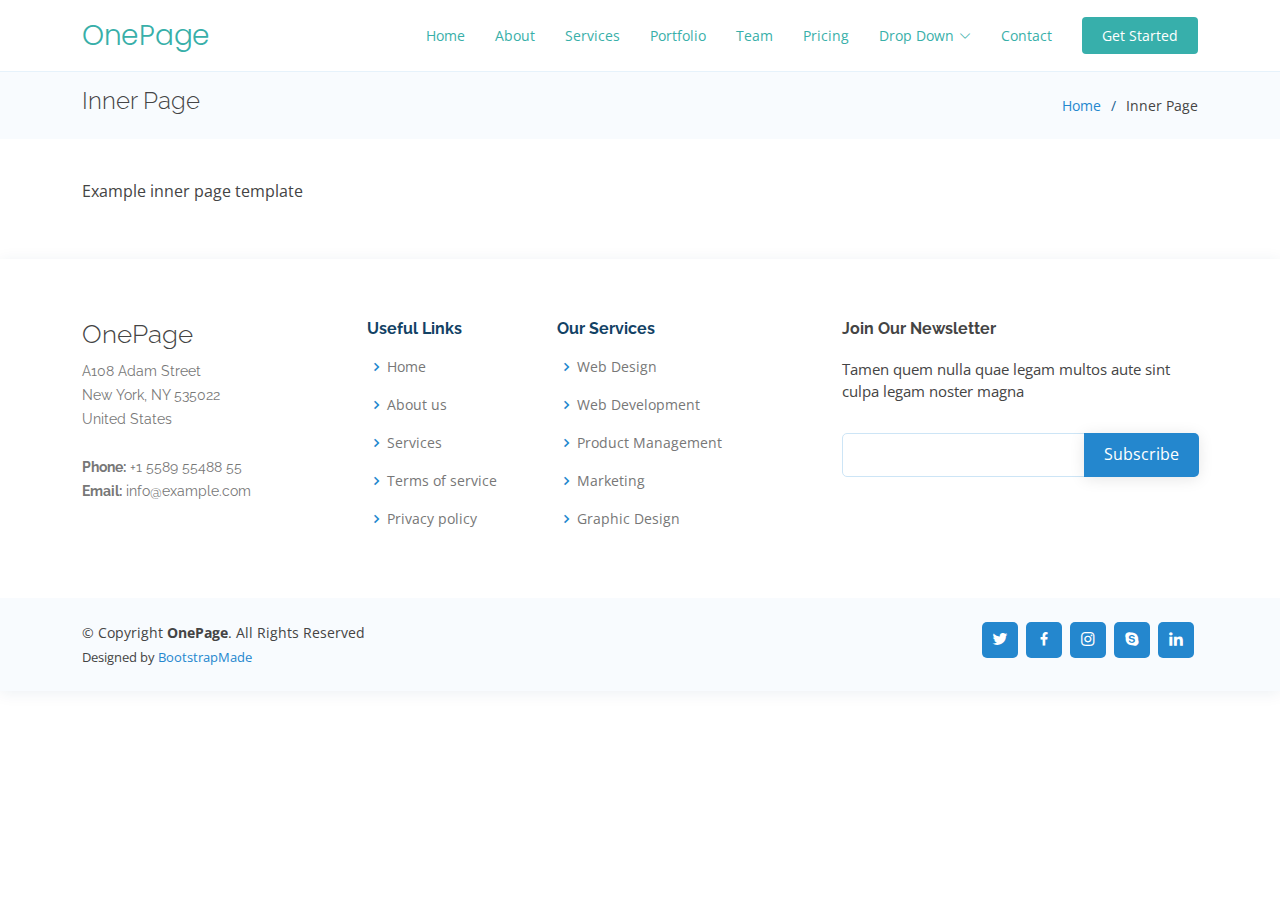
<file: inner-page.html>
<!DOCTYPE html>
<html lang="en">

<head>
  <meta charset="utf-8">
  <meta content="width=device-width, initial-scale=1.0" name="viewport">

  <title>Inner Page - OnePage Bootstrap Template</title>
  <meta content="" name="description">
  <meta content="" name="keywords">

  <!-- Favicons -->
  <link href="assets/img/favicon.png" rel="icon">
  <link href="assets/img/apple-touch-icon.png" rel="apple-touch-icon">

  <!-- Google Fonts -->
  <link href="https://fonts.googleapis.com/css?family=Open+Sans:300,300i,400,400i,600,600i,700,700i|Raleway:300,300i,400,400i,500,500i,600,600i,700,700i|Poppins:300,300i,400,400i,500,500i,600,600i,700,700i" rel="stylesheet">

  <!-- Vendor CSS Files -->
  <link href="assets/vendor/aos/aos.css" rel="stylesheet">
  <link href="assets/vendor/bootstrap/css/bootstrap.min.css" rel="stylesheet">
  <link href="assets/vendor/bootstrap-icons/bootstrap-icons.css" rel="stylesheet">
  <link href="assets/vendor/boxicons/css/boxicons.min.css" rel="stylesheet">
  <link href="assets/vendor/glightbox/css/glightbox.min.css" rel="stylesheet">
  <link href="assets/vendor/remixicon/remixicon.css" rel="stylesheet">
  <link href="assets/vendor/swiper/swiper-bundle.min.css" rel="stylesheet">

  <!-- Template Main CSS File -->
  <link href="assets/css/style.css" rel="stylesheet">

  <!-- =======================================================
  * Template Name: OnePage - v4.9.0
  * Template URL: https://bootstrapmade.com/onepage-multipurpose-bootstrap-template/
  * Author: BootstrapMade.com
  * License: https://bootstrapmade.com/license/
  ======================================================== -->
</head>

<body>

  <!-- ======= Header ======= -->
  <header id="header" class="fixed-top">
    <div class="container d-flex align-items-center justify-content-between">

      <h1 class="logo"><a href="index.html">OnePage</a></h1>
      <!-- Uncomment below if you prefer to use an image logo -->
      <!-- <a href="index.html" class="logo"><img src="assets/img/logo.png" alt="" class="img-fluid"></a>-->

      <nav id="navbar" class="navbar">
        <ul>
          <li><a class="nav-link scrollto " href="#hero">Home</a></li>
          <li><a class="nav-link scrollto" href="#about">About</a></li>
          <li><a class="nav-link scrollto" href="#services">Services</a></li>
          <li><a class="nav-link scrollto o" href="#portfolio">Portfolio</a></li>
          <li><a class="nav-link scrollto" href="#team">Team</a></li>
          <li><a class="nav-link scrollto" href="#pricing">Pricing</a></li>
          <li class="dropdown"><a href="#"><span>Drop Down</span> <i class="bi bi-chevron-down"></i></a>
            <ul>
              <li><a href="#">Drop Down 1</a></li>
              <li class="dropdown"><a href="#"><span>Deep Drop Down</span> <i class="bi bi-chevron-right"></i></a>
                <ul>
                  <li><a href="#">Deep Drop Down 1</a></li>
                  <li><a href="#">Deep Drop Down 2</a></li>
                  <li><a href="#">Deep Drop Down 3</a></li>
                  <li><a href="#">Deep Drop Down 4</a></li>
                  <li><a href="#">Deep Drop Down 5</a></li>
                </ul>
              </li>
              <li><a href="#">Drop Down 2</a></li>
              <li><a href="#">Drop Down 3</a></li>
              <li><a href="#">Drop Down 4</a></li>
            </ul>
          </li>
          <li><a class="nav-link scrollto" href="#contact">Contact</a></li>
          <li><a class="getstarted scrollto" href="#about">Get Started</a></li>
        </ul>
        <i class="bi bi-list mobile-nav-toggle"></i>
      </nav><!-- .navbar -->

    </div>
  </header><!-- End Header -->

  <main id="main">

    <!-- ======= Breadcrumbs ======= -->
    <section class="breadcrumbs">
      <div class="container">

        <div class="d-flex justify-content-between align-items-center">
          <h2>Inner Page</h2>
          <ol>
            <li><a href="index.html">Home</a></li>
            <li>Inner Page</li>
          </ol>
        </div>

      </div>
    </section><!-- End Breadcrumbs -->

    <section class="inner-page">
      <div class="container">
        <p>
          Example inner page template
        </p>
      </div>
    </section>

  </main><!-- End #main -->

  <!-- ======= Footer ======= -->
  <footer id="footer">

    <div class="footer-top">
      <div class="container">
        <div class="row">

          <div class="col-lg-3 col-md-6 footer-contact">
            <h3>OnePage</h3>
            <p>
              A108 Adam Street <br>
              New York, NY 535022<br>
              United States <br><br>
              <strong>Phone:</strong> +1 5589 55488 55<br>
              <strong>Email:</strong> info@example.com<br>
            </p>
          </div>

          <div class="col-lg-2 col-md-6 footer-links">
            <h4>Useful Links</h4>
            <ul>
              <li><i class="bx bx-chevron-right"></i> <a href="#">Home</a></li>
              <li><i class="bx bx-chevron-right"></i> <a href="#">About us</a></li>
              <li><i class="bx bx-chevron-right"></i> <a href="#">Services</a></li>
              <li><i class="bx bx-chevron-right"></i> <a href="#">Terms of service</a></li>
              <li><i class="bx bx-chevron-right"></i> <a href="#">Privacy policy</a></li>
            </ul>
          </div>

          <div class="col-lg-3 col-md-6 footer-links">
            <h4>Our Services</h4>
            <ul>
              <li><i class="bx bx-chevron-right"></i> <a href="#">Web Design</a></li>
              <li><i class="bx bx-chevron-right"></i> <a href="#">Web Development</a></li>
              <li><i class="bx bx-chevron-right"></i> <a href="#">Product Management</a></li>
              <li><i class="bx bx-chevron-right"></i> <a href="#">Marketing</a></li>
              <li><i class="bx bx-chevron-right"></i> <a href="#">Graphic Design</a></li>
            </ul>
          </div>

          <div class="col-lg-4 col-md-6 footer-newsletter">
            <h4>Join Our Newsletter</h4>
            <p>Tamen quem nulla quae legam multos aute sint culpa legam noster magna</p>
            <form action="" method="post">
              <input type="email" name="email"><input type="submit" value="Subscribe">
            </form>
          </div>

        </div>
      </div>
    </div>

    <div class="container d-md-flex py-4">

      <div class="me-md-auto text-center text-md-start">
        <div class="copyright">
          &copy; Copyright <strong><span>OnePage</span></strong>. All Rights Reserved
        </div>
        <div class="credits">
          <!-- All the links in the footer should remain intact. -->
          <!-- You can delete the links only if you purchased the pro version. -->
          <!-- Licensing information: https://bootstrapmade.com/license/ -->
          <!-- Purchase the pro version with working PHP/AJAX contact form: https://bootstrapmade.com/onepage-multipurpose-bootstrap-template/ -->
          Designed by <a href="https://bootstrapmade.com/">BootstrapMade</a>
        </div>
      </div>
      <div class="social-links text-center text-md-right pt-3 pt-md-0">
        <a href="#" class="twitter"><i class="bx bxl-twitter"></i></a>
        <a href="#" class="facebook"><i class="bx bxl-facebook"></i></a>
        <a href="#" class="instagram"><i class="bx bxl-instagram"></i></a>
        <a href="#" class="google-plus"><i class="bx bxl-skype"></i></a>
        <a href="#" class="linkedin"><i class="bx bxl-linkedin"></i></a>
      </div>
    </div>
  </footer><!-- End Footer -->

  <div id="preloader"></div>
  <a href="#" class="back-to-top d-flex align-items-center justify-content-center"><i class="bi bi-arrow-up-short"></i></a>

  <!-- Vendor JS Files -->
  <script src="assets/vendor/purecounter/purecounter_vanilla.js"></script>
  <script src="assets/vendor/aos/aos.js"></script>
  <script src="assets/vendor/bootstrap/js/bootstrap.bundle.min.js"></script>
  <script src="assets/vendor/glightbox/js/glightbox.min.js"></script>
  <script src="assets/vendor/isotope-layout/isotope.pkgd.min.js"></script>
  <script src="assets/vendor/swiper/swiper-bundle.min.js"></script>
  <script src="assets/vendor/php-email-form/validate.js"></script>

  <!-- Template Main JS File -->
  <script src="assets/js/main.js"></script>

</body>

</html>
</file>
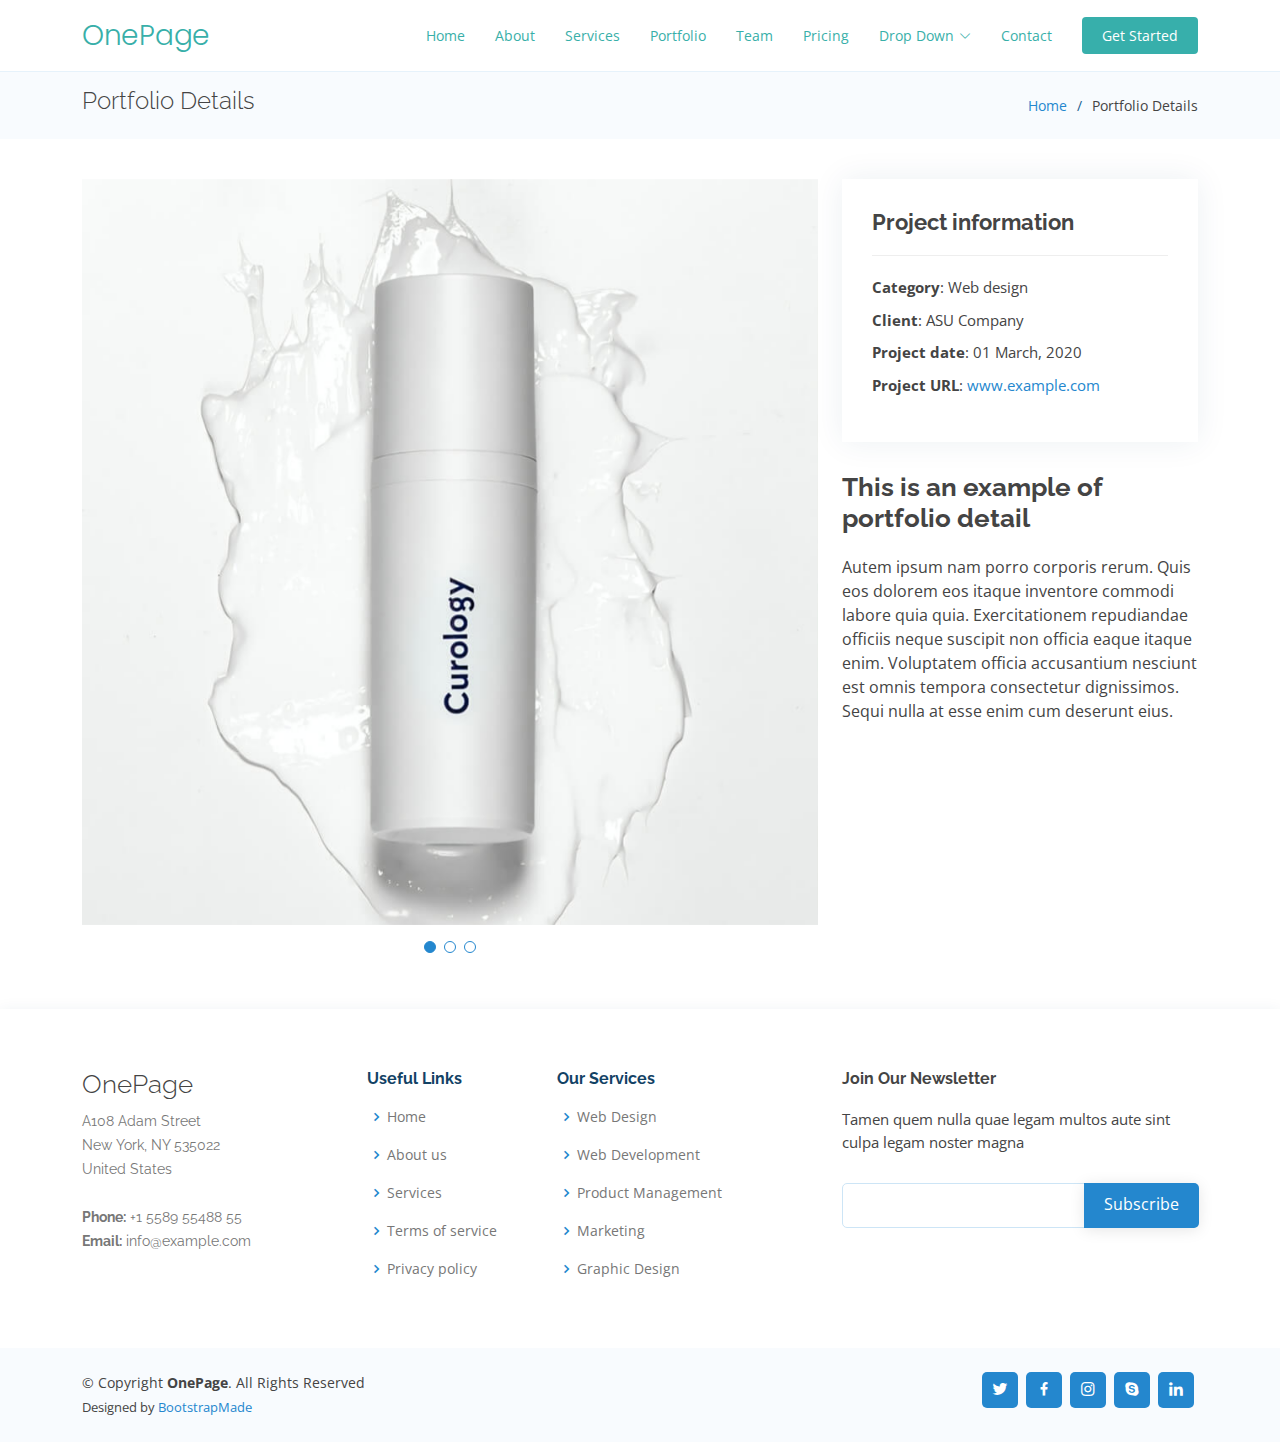
<file: portfolio-details.html>
<!DOCTYPE html>
<html lang="en">

<head>
  <meta charset="utf-8">
  <meta content="width=device-width, initial-scale=1.0" name="viewport">

  <title>Portfolio Details - OnePage Bootstrap Template</title>
  <meta content="" name="description">
  <meta content="" name="keywords">

  <!-- Favicons -->
  <link href="assets/img/favicon.png" rel="icon">
  <link href="assets/img/apple-touch-icon.png" rel="apple-touch-icon">

  <!-- Google Fonts -->
  <link href="https://fonts.googleapis.com/css?family=Open+Sans:300,300i,400,400i,600,600i,700,700i|Raleway:300,300i,400,400i,500,500i,600,600i,700,700i|Poppins:300,300i,400,400i,500,500i,600,600i,700,700i" rel="stylesheet">

  <!-- Vendor CSS Files -->
  <link href="assets/vendor/aos/aos.css" rel="stylesheet">
  <link href="assets/vendor/bootstrap/css/bootstrap.min.css" rel="stylesheet">
  <link href="assets/vendor/bootstrap-icons/bootstrap-icons.css" rel="stylesheet">
  <link href="assets/vendor/boxicons/css/boxicons.min.css" rel="stylesheet">
  <link href="assets/vendor/glightbox/css/glightbox.min.css" rel="stylesheet">
  <link href="assets/vendor/remixicon/remixicon.css" rel="stylesheet">
  <link href="assets/vendor/swiper/swiper-bundle.min.css" rel="stylesheet">

  <!-- Template Main CSS File -->
  <link href="assets/css/style.css" rel="stylesheet">

  <!-- =======================================================
  * Template Name: OnePage - v4.9.0
  * Template URL: https://bootstrapmade.com/onepage-multipurpose-bootstrap-template/
  * Author: BootstrapMade.com
  * License: https://bootstrapmade.com/license/
  ======================================================== -->
</head>

<body>

  <!-- ======= Header ======= -->
  <header id="header" class="fixed-top">
    <div class="container d-flex align-items-center justify-content-between">

      <h1 class="logo"><a href="index.html">OnePage</a></h1>
      <!-- Uncomment below if you prefer to use an image logo -->
      <!-- <a href="index.html" class="logo"><img src="assets/img/logo.png" alt="" class="img-fluid"></a>-->

      <nav id="navbar" class="navbar">
        <ul>
          <li><a class="nav-link scrollto " href="#hero">Home</a></li>
          <li><a class="nav-link scrollto" href="#about">About</a></li>
          <li><a class="nav-link scrollto" href="#services">Services</a></li>
          <li><a class="nav-link scrollto activeo" href="#portfolio">Portfolio</a></li>
          <li><a class="nav-link scrollto" href="#team">Team</a></li>
          <li><a class="nav-link scrollto" href="#pricing">Pricing</a></li>
          <li class="dropdown"><a href="#"><span>Drop Down</span> <i class="bi bi-chevron-down"></i></a>
            <ul>
              <li><a href="#">Drop Down 1</a></li>
              <li class="dropdown"><a href="#"><span>Deep Drop Down</span> <i class="bi bi-chevron-right"></i></a>
                <ul>
                  <li><a href="#">Deep Drop Down 1</a></li>
                  <li><a href="#">Deep Drop Down 2</a></li>
                  <li><a href="#">Deep Drop Down 3</a></li>
                  <li><a href="#">Deep Drop Down 4</a></li>
                  <li><a href="#">Deep Drop Down 5</a></li>
                </ul>
              </li>
              <li><a href="#">Drop Down 2</a></li>
              <li><a href="#">Drop Down 3</a></li>
              <li><a href="#">Drop Down 4</a></li>
            </ul>
          </li>
          <li><a class="nav-link scrollto" href="#contact">Contact</a></li>
          <li><a class="getstarted scrollto" href="#about">Get Started</a></li>
        </ul>
        <i class="bi bi-list mobile-nav-toggle"></i>
      </nav><!-- .navbar -->

    </div>
  </header><!-- End Header -->

  <main id="main">

    <!-- ======= Breadcrumbs ======= -->
    <section id="breadcrumbs" class="breadcrumbs">
      <div class="container">

        <div class="d-flex justify-content-between align-items-center">
          <h2>Portfolio Details</h2>
          <ol>
            <li><a href="index.html">Home</a></li>
            <li>Portfolio Details</li>
          </ol>
        </div>

      </div>
    </section><!-- End Breadcrumbs -->

    <!-- ======= Portfolio Details Section ======= -->
    <section id="portfolio-details" class="portfolio-details">
      <div class="container">

        <div class="row gy-4">

          <div class="col-lg-8">
            <div class="portfolio-details-slider swiper">
              <div class="swiper-wrapper align-items-center">

                <div class="swiper-slide">
                  <img src="assets/img/portfolio/portfolio-1.jpg" alt="">
                </div>

                <div class="swiper-slide">
                  <img src="assets/img/portfolio/portfolio-2.jpg" alt="">
                </div>

                <div class="swiper-slide">
                  <img src="assets/img/portfolio/portfolio-3.jpg" alt="">
                </div>

              </div>
              <div class="swiper-pagination"></div>
            </div>
          </div>

          <div class="col-lg-4">
            <div class="portfolio-info">
              <h3>Project information</h3>
              <ul>
                <li><strong>Category</strong>: Web design</li>
                <li><strong>Client</strong>: ASU Company</li>
                <li><strong>Project date</strong>: 01 March, 2020</li>
                <li><strong>Project URL</strong>: <a href="#">www.example.com</a></li>
              </ul>
            </div>
            <div class="portfolio-description">
              <h2>This is an example of portfolio detail</h2>
              <p>
                Autem ipsum nam porro corporis rerum. Quis eos dolorem eos itaque inventore commodi labore quia quia. Exercitationem repudiandae officiis neque suscipit non officia eaque itaque enim. Voluptatem officia accusantium nesciunt est omnis tempora consectetur dignissimos. Sequi nulla at esse enim cum deserunt eius.
              </p>
            </div>
          </div>

        </div>

      </div>
    </section><!-- End Portfolio Details Section -->

  </main><!-- End #main -->

  <!-- ======= Footer ======= -->
  <footer id="footer">

    <div class="footer-top">
      <div class="container">
        <div class="row">

          <div class="col-lg-3 col-md-6 footer-contact">
            <h3>OnePage</h3>
            <p>
              A108 Adam Street <br>
              New York, NY 535022<br>
              United States <br><br>
              <strong>Phone:</strong> +1 5589 55488 55<br>
              <strong>Email:</strong> info@example.com<br>
            </p>
          </div>

          <div class="col-lg-2 col-md-6 footer-links">
            <h4>Useful Links</h4>
            <ul>
              <li><i class="bx bx-chevron-right"></i> <a href="#">Home</a></li>
              <li><i class="bx bx-chevron-right"></i> <a href="#">About us</a></li>
              <li><i class="bx bx-chevron-right"></i> <a href="#">Services</a></li>
              <li><i class="bx bx-chevron-right"></i> <a href="#">Terms of service</a></li>
              <li><i class="bx bx-chevron-right"></i> <a href="#">Privacy policy</a></li>
            </ul>
          </div>

          <div class="col-lg-3 col-md-6 footer-links">
            <h4>Our Services</h4>
            <ul>
              <li><i class="bx bx-chevron-right"></i> <a href="#">Web Design</a></li>
              <li><i class="bx bx-chevron-right"></i> <a href="#">Web Development</a></li>
              <li><i class="bx bx-chevron-right"></i> <a href="#">Product Management</a></li>
              <li><i class="bx bx-chevron-right"></i> <a href="#">Marketing</a></li>
              <li><i class="bx bx-chevron-right"></i> <a href="#">Graphic Design</a></li>
            </ul>
          </div>

          <div class="col-lg-4 col-md-6 footer-newsletter">
            <h4>Join Our Newsletter</h4>
            <p>Tamen quem nulla quae legam multos aute sint culpa legam noster magna</p>
            <form action="" method="post">
              <input type="email" name="email"><input type="submit" value="Subscribe">
            </form>
          </div>

        </div>
      </div>
    </div>

    <div class="container d-md-flex py-4">

      <div class="me-md-auto text-center text-md-start">
        <div class="copyright">
          &copy; Copyright <strong><span>OnePage</span></strong>. All Rights Reserved
        </div>
        <div class="credits">
          <!-- All the links in the footer should remain intact. -->
          <!-- You can delete the links only if you purchased the pro version. -->
          <!-- Licensing information: https://bootstrapmade.com/license/ -->
          <!-- Purchase the pro version with working PHP/AJAX contact form: https://bootstrapmade.com/onepage-multipurpose-bootstrap-template/ -->
          Designed by <a href="https://bootstrapmade.com/">BootstrapMade</a>
        </div>
      </div>
      <div class="social-links text-center text-md-right pt-3 pt-md-0">
        <a href="#" class="twitter"><i class="bx bxl-twitter"></i></a>
        <a href="#" class="facebook"><i class="bx bxl-facebook"></i></a>
        <a href="#" class="instagram"><i class="bx bxl-instagram"></i></a>
        <a href="#" class="google-plus"><i class="bx bxl-skype"></i></a>
        <a href="#" class="linkedin"><i class="bx bxl-linkedin"></i></a>
      </div>
    </div>
  </footer><!-- End Footer -->

  <div id="preloader"></div>
  <a href="#" class="back-to-top d-flex align-items-center justify-content-center"><i class="bi bi-arrow-up-short"></i></a>

  <!-- Vendor JS Files -->
  <script src="assets/vendor/purecounter/purecounter_vanilla.js"></script>
  <script src="assets/vendor/aos/aos.js"></script>
  <script src="assets/vendor/bootstrap/js/bootstrap.bundle.min.js"></script>
  <script src="assets/vendor/glightbox/js/glightbox.min.js"></script>
  <script src="assets/vendor/isotope-layout/isotope.pkgd.min.js"></script>
  <script src="assets/vendor/swiper/swiper-bundle.min.js"></script>
  <script src="assets/vendor/php-email-form/validate.js"></script>

  <!-- Template Main JS File -->
  <script src="assets/js/main.js"></script>

</body>

</html>
</file>
<file: assets/css/style.css>
/**
* Template Name: OnePage - v4.9.0
* Template URL: https://bootstrapmade.com/onepage-multipurpose-bootstrap-template/
* Author: BootstrapMade.com
* License: https://bootstrapmade.com/license/
*/

/*--------------------------------------------------------------
# General
--------------------------------------------------------------*/
body {
  font-family: "Open Sans", sans-serif;
  color: #444444;
}

a {
  color: #2487ce;
  text-decoration: none;
}

a:hover {
  color: #469fdf;
  text-decoration: none;
}

h1,
h2,
h3,
h4,
h5,
h6 {
  font-family: "Raleway", sans-serif;
}

/*--------------------------------------------------------------
# Back to top button
--------------------------------------------------------------*/
.back-to-top {
  position: fixed;
  visibility: hidden;
  opacity: 0;
  right: 15px;
  bottom: 15px;
  z-index: 996;
  background: #2487ce;
  width: 40px;
  height: 40px;
  border-radius: 4px;
  transition: all 0.4s;
}

.back-to-top i {
  font-size: 28px;
  color: #fff;
  line-height: 0;
}

.back-to-top:hover {
  background: #3e9bdd;
  color: #fff;
}

.back-to-top.active {
  visibility: visible;
  opacity: 1;
}

/*--------------------------------------------------------------
# Preloader
--------------------------------------------------------------*/
#preloader {
  position: fixed;
  top: 0;
  left: 0;
  right: 0;
  bottom: 0;
  z-index: 9999;
  overflow: hidden;
  background: #fff;
}

#preloader:before {
  content: "";
  position: fixed;
  top: calc(50% - 30px);
  left: calc(50% - 30px);
  border: 6px solid #2487ce;
  border-top-color: #fff;
  border-bottom-color: #fff;
  border-radius: 50%;
  width: 60px;
  height: 60px;
  -webkit-animation: animate-preloader 1s linear infinite;
  animation: animate-preloader 1s linear infinite;
}

@-webkit-keyframes animate-preloader {
  0% {
    transform: rotate(0deg);
  }

  100% {
    transform: rotate(360deg);
  }
}

@keyframes animate-preloader {
  0% {
    transform: rotate(0deg);
  }

  100% {
    transform: rotate(360deg);
  }
}

/*--------------------------------------------------------------
# Disable aos animation delay on mobile devices
--------------------------------------------------------------*/
@media screen and (max-width: 768px) {
  [data-aos-delay] {
    transition-delay: 0 !important;
  }
}

/*--------------------------------------------------------------
# Header
--------------------------------------------------------------*/
#header {
  transition: all 0.5s;
  background: #fff;
  z-index: 997;
  padding: 15px 0;
  border-bottom: 1px solid #e6f2fb;
}

#header.header-scrolled {
  border-color: #fff;
  box-shadow: 0px 2px 15px rgba(18, 66, 101, 0.08);
}

#header .logo {
  font-size: 28px;
  margin: 0;
  padding: 0;
  line-height: 1;
  font-weight: 300;
  letter-spacing: 0.5px;
  font-family: "Poppins", sans-serif;
}

#header .logo a {
  color: #38afa9;
}

#header .logo img {
  max-height: 40px;
}

@media (max-width: 992px) {
  #header .logo {
    font-size: 28px;
  }
}

/*--------------------------------------------------------------
# Navigation Menu
--------------------------------------------------------------*/
/**
* Desktop Navigation 
*/
.navbar {
  padding: 0;
}

.navbar ul {
  margin: 0;
  padding: 0;
  display: flex;
  list-style: none;
  align-items: center;
}

.navbar li {
  position: relative;
}

.navbar a,
.navbar a:focus {
  display: flex;
  align-items: center;
  justify-content: space-between;
  padding: 10px 0 10px 30px;
  font-size: 14px;
  color: #38afa9;
  white-space: nowrap;
  transition: 0.3s;
}

.navbar a i,
.navbar a:focus i {
  font-size: 12px;
  line-height: 0;
  margin-left: 5px;
}

.navbar a:hover,
.navbar .active,
.navbar .active:focus,
.navbar li:hover>a {
  color: #2b7576;
}

.navbar .getstarted,
.navbar .getstarted:focus {
  background: #37afab;
  padding: 8px 20px;
  margin-left: 30px;
  border-radius: 4px;
  color: #fff;
}

.navbar .getstarted:hover,
.navbar .getstarted:focus:hover {
  color: #fff;
  background: #3194db;
}

.navbar .dropdown ul {
  display: block;
  position: absolute;
  left: 14px;
  top: calc(100% + 30px);
  margin: 0;
  padding: 10px 0;
  z-index: 99;
  opacity: 0;
  visibility: hidden;
  background: #fff;
  box-shadow: 0px 0px 30px rgba(127, 137, 161, 0.25);
  transition: 0.3s;
  border-radius: 4px;
}

.navbar .dropdown ul li {
  min-width: 200px;
}

.navbar .dropdown ul a {
  padding: 10px 20px;
  text-transform: none;
}

.navbar .dropdown ul a i {
  font-size: 12px;
}

.navbar .dropdown ul a:hover,
.navbar .dropdown ul .active:hover,
.navbar .dropdown ul li:hover>a {
  color: #2487ce;
}

.navbar .dropdown:hover>ul {
  opacity: 1;
  top: 100%;
  visibility: visible;
}

.navbar .dropdown .dropdown ul {
  top: 0;
  left: calc(100% - 30px);
  visibility: hidden;
}

.navbar .dropdown .dropdown:hover>ul {
  opacity: 1;
  top: 0;
  left: 100%;
  visibility: visible;
}

@media (max-width: 1366px) {
  .navbar .dropdown .dropdown ul {
    left: -90%;
  }

  .navbar .dropdown .dropdown:hover>ul {
    left: -100%;
  }
}

/**
* Mobile Navigation 
*/
.mobile-nav-toggle {
  color: #124265;
  font-size: 28px;
  cursor: pointer;
  display: none;
  line-height: 0;
  transition: 0.5s;
}

.mobile-nav-toggle.bi-x {
  color: #fff;
}

@media (max-width: 991px) {
  .mobile-nav-toggle {
    display: block;
  }

  .navbar ul {
    display: none;
  }
}

.navbar-mobile {
  position: fixed;
  overflow: hidden;
  top: 0;
  right: 0;
  left: 0;
  bottom: 0;
  background: rgba(10, 38, 58, 0.9);
  transition: 0.3s;
  z-index: 999;
}

.navbar-mobile .mobile-nav-toggle {
  position: absolute;
  top: 15px;
  right: 15px;
}

.navbar-mobile ul {
  display: block;
  position: absolute;
  top: 55px;
  right: 15px;
  bottom: 15px;
  left: 15px;
  padding: 10px 0;
  background-color: #fff;
  overflow-y: auto;
  transition: 0.3s;
}

.navbar-mobile a,
.navbar-mobile a:focus {
  padding: 10px 20px;
  font-size: 15px;
  color: #124265;
}

.navbar-mobile a:hover,
.navbar-mobile .active,
.navbar-mobile li:hover>a {
  color: #2487ce;
}

.navbar-mobile .getstarted,
.navbar-mobile .getstarted:focus {
  margin: 15px;
}

.navbar-mobile .dropdown ul {
  position: static;
  display: none;
  margin: 10px 20px;
  padding: 10px 0;
  z-index: 99;
  opacity: 1;
  visibility: visible;
  background: #fff;
  box-shadow: 0px 0px 30px rgba(127, 137, 161, 0.25);
}

.navbar-mobile .dropdown ul li {
  min-width: 200px;
}

.navbar-mobile .dropdown ul a {
  padding: 10px 20px;
}

.navbar-mobile .dropdown ul a i {
  font-size: 12px;
}

.navbar-mobile .dropdown ul a:hover,
.navbar-mobile .dropdown ul .active:hover,
.navbar-mobile .dropdown ul li:hover>a {
  color: #2487ce;
}

.navbar-mobile .dropdown>.dropdown-active {
  display: block;
}

/*--------------------------------------------------------------
# Hero Section
--------------------------------------------------------------*/
#hero {
  width: 100%;
  height: 100vh;
  position: relative;
  background: url("../img/hero-bg.jpg") top center;
  background-size: cover;
  position: relative;
}

#hero:before {
  content: "";
  background: rgba(255, 255, 255, 0.8);
  position: absolute;
  bottom: 0;
  top: 0;
  left: 0;
  right: 0;
}

#hero .container {
  padding-top: 80px;
}

#hero h1 {
  margin: 0;
  font-size: 56px;
  font-weight: 700;
  line-height: 72px;
  color: #124265;
  font-family: "Poppins", sans-serif;
}

#hero h2 {
  color: #5e5e5e;
  margin: 10px 0 0 0;
  font-size: 22px;
}

#hero .btn-get-started {
  font-family: "Poppins", sans-serif;
  font-weight: 500;
  font-size: 14px;
  letter-spacing: 0.5px;
  display: inline-block;
  padding: 14px 50px;
  border-radius: 5px;
  transition: 0.5s;
  margin-top: 30px;
  color: #fff;
  background: #2487ce;
}

#hero .btn-get-started:hover {
  background: #3194db;
}

#hero .icon-boxes {
  margin-top: 100px;
}

#hero .icon-box {
  padding: 50px 30px;
  position: relative;
  overflow: hidden;
  background: #fff;
  box-shadow: 0 0 29px 0 rgba(18, 66, 101, 0.08);
  transition: all 0.3s ease-in-out;
  border-radius: 8px;
  z-index: 1;
}

#hero .icon-box .title {
  font-weight: 700;
  margin-bottom: 15px;
  font-size: 18px;
}

#hero .icon-box .title a {
  color: #297a76;
  transition: 0.3s;
}

#hero .icon-box .description {
  font-size: 1rem;
  line-height: 20px;
  margin-bottom: 0;
}

#hero .icon-box .icon {
  margin-bottom: 20px;
  padding-top: 10px;
  display: inline-block;
  transition: all 0.3s ease-in-out;
  font-size: 36px;
  line-height: 1;
  color: #297a76;
}

#hero .icon-box:hover {
  transform: scale(1.08);
}

#hero .icon-box:hover .title a {
  color: #2487ce;
}

@media (min-width: 1024px) {
  #hero {
    background-attachment: fixed;
  }
}

@media (max-height: 800px) {
  #hero {
    height: auto;
  }
}

@media (max-width: 992px) {
  #hero {
    height: auto;
  }

  #hero h1 {
    font-size: 28px;
    line-height: 36px;
  }

  #hero h2 {
    font-size: 18px;
    line-height: 24px;
  }
}

/*--------------------------------------------------------------
# Sections General
--------------------------------------------------------------*/
section {
  padding: 40px 0;
  overflow: hidden;
}

.section-bg {
  background-color:  #F8FEFE;
}

.section-title {
  text-align: center;
  padding-bottom: 30px;
}

.section-title h2 {
  font-size: 32px;
  font-weight: bold;
  text-transform: uppercase;
  margin-bottom: 20px;
  padding-bottom: 0;
  color: #297a76;
}

.section-title p {
  margin-bottom: 0;
  font-size: 14px;
  color: #919191;
}

/*--------------------------------------------------------------
# About
--------------------------------------------------------------*/
.about .content h3 {
  font-weight: 600;
  font-size: 26px;
}

.about .content ul {
  list-style: none;
  padding: 0;
}

.about .content ul li {
  padding-left: 28px;
  position: relative;
}

.about .content ul li+li {
  margin-top: 10px;
}

.about .content ul i {
  position: absolute;
  left: 0;
  top: 2px;
  font-size: 20px;
  color: #2487ce;
  line-height: 1;
}

.about .content p:last-child {
  margin-bottom: 0;
}

.about .content .btn-learn-more {
  font-family: "Raleway", sans-serif;
  font-weight: 600;
  font-size: 14px;
  letter-spacing: 1px;
  display: inline-block;
  padding: 12px 32px;
  border-radius: 5px;
  transition: 0.3s;
  line-height: 1;
  color: #2487ce;
  -webkit-animation-delay: 0.8s;
  animation-delay: 0.8s;
  margin-top: 6px;
  border: 2px solid #2487ce;
}

.about .content .btn-learn-more:hover {
  background: #2487ce;
  color: #fff;
  text-decoration: none;
}

/*--------------------------------------------------------------
# Counts
--------------------------------------------------------------*/
.counts {
  padding: 60px 0;
}

.counts .count-box {
  width: 100%;
  text-align: center;
}

.counts .count-box span {
  font-size: 48px;
  line-height: 48px;
  display: block;
  font-weight: 700;
  color: #124265;
  margin-left: 80px;
  margin: auto;
}

.counts .count-box p {
  padding: 8px 0 0 0;
  font-family: "Raleway", sans-serif;
  font-weight: 600;
  font-size: 14px;
  color: #1e6ca6;
}

/*--------------------------------------------------------------
# About Video
--------------------------------------------------------------*/
.about-video .content {
  font-size: 15px;
}

.about-video .content h3 {
  font-weight: 700;
  font-size: 24px;
  color: #124265;
}

.about-video .content ul {
  list-style: none;
  padding: 0;
}

.about-video .content ul li {
  padding-bottom: 10px;
  padding-left: 28px;
  position: relative;
}

.about-video .content ul i {
  font-size: 24px;
  color: #2487ce;
  position: absolute;
  left: 0;
  top: -2px;
}

.about-video .content p:last-child {
  margin-bottom: 0;
}

.about-video .play-btn {
  width: 94px;
  height: 94px;
  background: radial-gradient(#2487ce 50%, rgba(36, 135, 206, 0.4) 52%);
  border-radius: 50%;
  display: block;
  position: absolute;
  left: calc(50% - 47px);
  top: calc(50% - 47px);
  overflow: hidden;
}

.about-video .play-btn::after {
  content: "";
  position: absolute;
  left: 50%;
  top: 50%;
  transform: translateX(-40%) translateY(-50%);
  width: 0;
  height: 0;
  border-top: 10px solid transparent;
  border-bottom: 10px solid transparent;
  border-left: 15px solid #fff;
  z-index: 100;
  transition: all 400ms cubic-bezier(0.55, 0.055, 0.675, 0.19);
}

.about-video .play-btn::before {
  content: "";
  position: absolute;
  width: 120px;
  height: 120px;
  -webkit-animation-delay: 0s;
  animation-delay: 0s;
  -webkit-animation: pulsate-btn 2s;
  animation: pulsate-btn 2s;
  -webkit-animation-direction: forwards;
  animation-direction: forwards;
  -webkit-animation-iteration-count: infinite;
  animation-iteration-count: infinite;
  -webkit-animation-timing-function: steps;
  animation-timing-function: steps;
  opacity: 1;
  border-radius: 50%;
  border: 5px solid rgba(36, 135, 206, 0.7);
  top: -15%;
  left: -15%;
  background: rgba(198, 16, 0, 0);
}

.about-video .play-btn:hover::after {
  border-left: 15px solid #2487ce;
  transform: scale(20);
}

.about-video .play-btn:hover::before {
  content: "";
  position: absolute;
  left: 50%;
  top: 50%;
  transform: translateX(-40%) translateY(-50%);
  width: 0;
  height: 0;
  border: none;
  border-top: 10px solid transparent;
  border-bottom: 10px solid transparent;
  border-left: 15px solid #fff;
  z-index: 200;
  -webkit-animation: none;
  animation: none;
  border-radius: 0;
}

@-webkit-keyframes pulsate-btn {
  0% {
    transform: scale(0.6, 0.6);
    opacity: 1;
  }

  100% {
    transform: scale(1, 1);
    opacity: 0;
  }
}

@keyframes pulsate-btn {
  0% {
    transform: scale(0.6, 0.6);
    opacity: 1;
  }

  100% {
    transform: scale(1, 1);
    opacity: 0;
  }
}

/*--------------------------------------------------------------
# Clients
--------------------------------------------------------------*/
.clients {
  padding: 15px 0;
  text-align: center;
}

.clients img {
  max-width: 45%;
  transition: all 0.4s ease-in-out;
  display: inline-block;
  padding: 15px 0;
  filter: grayscale(100);
}

.clients img:hover {
  filter: none;
  transform: scale(1.15);
}

@media (max-width: 768px) {
  .clients img {
    max-width: 40%;
  }
}

/*--------------------------------------------------------------
# Testimonials
--------------------------------------------------------------*/
.testimonials .testimonials-carousel,
.testimonials .testimonials-slider {
  overflow: hidden;
}

.testimonials .testimonial-item {
  box-sizing: content-box;
  text-align: center;
  min-height: 320px;
}

.testimonials .testimonial-item .testimonial-img {
  width: 90px;
  border-radius: 50%;
  margin: 0 auto;
}

.testimonials .testimonial-item h3 {
  font-size: 18px;
  font-weight: bold;
  margin: 10px 0 5px 0;
  color: #111;
}

.testimonials .testimonial-item h4 {
  font-size: 14px;
  color: #999;
  margin: 0;
}

.testimonials .testimonial-item .quote-icon-left,
.testimonials .testimonial-item .quote-icon-right {
  color: #c9e3f5;
  font-size: 26px;
}

.testimonials .testimonial-item .quote-icon-left {
  display: inline-block;
  left: -5px;
  position: relative;
}

.testimonials .testimonial-item .quote-icon-right {
  display: inline-block;
  right: -5px;
  position: relative;
  top: 10px;
}

.testimonials .testimonial-item p {
  font-style: italic;
  margin: 0 15px 15px 15px;
  padding: 20px;
  background: #f3f9fd;
  position: relative;
  margin-bottom: 35px;
  border-radius: 6px;
}

.testimonials .testimonial-item p::after {
  content: "";
  width: 0;
  height: 0;
  border-top: 20px solid #f3f9fd;
  border-right: 20px solid transparent;
  border-left: 20px solid transparent;
  position: absolute;
  bottom: -20px;
  left: calc(50% - 20px);
}

.testimonials .swiper-pagination {
  margin-top: 20px;
  position: relative;
}

.testimonials .swiper-pagination .swiper-pagination-bullet {
  width: 12px;
  height: 12px;
  background-color: #fff;
  opacity: 1;
  border: 1px solid #2487ce;
}

.testimonials .swiper-pagination .swiper-pagination-bullet-active {
  background-color: #2487ce;
}

/*--------------------------------------------------------------
# Services
--------------------------------------------------------------*/
.services .icon-box {
  text-align: center;
  padding: 50px 20px 80px 20px;
  transition: all ease-in-out 0.3s;
  background: #fff;
  box-shadow: 0px 5px 90px 0px rgba(110, 123, 131, 0.05);
}

.services .icon-box .icon {
  margin: 0 auto;
  width: 100px;
  height: 100px;
  display: flex;
  align-items: center;
  justify-content: center;
  transition: ease-in-out 0.3s;
  position: relative;
}

.services .icon-box .icon i {
  font-size: 36px;
  transition: 0.5s;
  position: relative;
}

.services .icon-box .icon svg {
  position: absolute;
  top: 0;
  left: 0;
}

.services .icon-box .icon svg path {
  transition: 0.5s;
  fill: #f5f5f5;
}

.services .icon-box h4 {
  font-weight: 600;
  margin: 10px 0 15px 0;
  font-size: 22px;
}

.services .icon-box h4 a {
  color: #297a76;
  transition: ease-in-out 0.3s;
}

.services .icon-box p {
  line-height: 24px;
  font-size: 14px;
  margin-bottom: 0;
}

.services .icon-box:hover {
  border-color: #fff;
  box-shadow: 0px 0 35px 0 rgba(0, 0, 0, 0.08);
}

.services .iconbox-blue i {
  color: #47aeff;
}

.services .iconbox-blue:hover .icon i {
  color: #fff;
}

.services .iconbox-blue:hover .icon path {
  fill: #47aeff;
}

.services .iconbox-orange i {
  color: #ffa76e;
}

.services .iconbox-orange:hover .icon i {
  color: #fff;
}

.services .iconbox-orange:hover .icon path {
  fill: #ffa76e;
}

.services .iconbox-pink i {
  color: #e80368;
}

.services .iconbox-pink:hover .icon i {
  color: #fff;
}

.services .iconbox-pink:hover .icon path {
  fill: #e80368;
}

.services .iconbox-yellow i {
  color: #ffbb2c;
}

.services .iconbox-yellow:hover .icon i {
  color: #fff;
}

.services .iconbox-yellow:hover .icon path {
  fill: #ffbb2c;
}

.services .iconbox-red i {
  color: #ff5828;
}

.services .iconbox-red:hover .icon i {
  color: #fff;
}

.services .iconbox-red:hover .icon path {
  fill: #ff5828;
}

.services .iconbox-teal i {
  color: #11dbcf;
}

.services .iconbox-teal:hover .icon i {
  color: #fff;
}

.services .iconbox-teal:hover .icon path {
  fill: #11dbcf;
}

/*--------------------------------------------------------------
# Cta
--------------------------------------------------------------*/
.cta {
  background: #2487ce;
  background-size: cover;
  padding: 60px 0;
}

.cta h3 {
  color: #fff;
  font-size: 28px;
  font-weight: 700;
}

.cta p {
  color: #fff;
}

.cta .cta-btn {
  font-family: "Raleway", sans-serif;
  font-weight: 600;
  font-size: 14px;
  letter-spacing: 1px;
  display: inline-block;
  padding: 10px 35px;
  border-radius: 5px;
  transition: 0.5s;
  margin-top: 10px;
  border: 2px solid #fff;
  color: #fff;
}

.cta .cta-btn:hover {
  background: #fff;
  color: #2487ce;
}

/*--------------------------------------------------------------
# Portfolio
--------------------------------------------------------------*/
.portfolio .portfolio-item {
  margin-bottom: 30px;
}

.portfolio #portfolio-flters {
  padding: 0;
  margin: 0 auto 35px auto;
  list-style: none;
  text-align: center;
  border-radius: 50px;
  padding: 2px 15px;
}

.portfolio #portfolio-flters li {
  cursor: pointer;
  display: inline-block;
  padding: 10px 15px 8px 15px;
  font-size: 14px;
  font-weight: 600;
  line-height: 1;
  text-transform: uppercase;
  color: #444444;
  margin-bottom: 5px;
  transition: all 0.3s ease-in-out;
}

.portfolio #portfolio-flters li:hover,
.portfolio #portfolio-flters li.filter-active {
  color: #2487ce;
}

.portfolio #portfolio-flters li:last-child {
  margin-right: 0;
}

.portfolio .portfolio-wrap {
  transition: 0.3s;
  position: relative;
  overflow: hidden;
  z-index: 1;
}

.portfolio .portfolio-wrap::before {
  content: "";
  background: rgba(36, 135, 206, 0.6);
  position: absolute;
  left: 30px;
  right: 30px;
  top: 30px;
  bottom: 30px;
  transition: all ease-in-out 0.3s;
  z-index: 2;
  opacity: 0;
}

.portfolio .portfolio-wrap .portfolio-info {
  opacity: 0;
  position: absolute;
  top: 0;
  left: 0;
  right: 0;
  bottom: 0;
  text-align: center;
  z-index: 3;
  transition: all ease-in-out 0.3s;
  display: flex;
  flex-direction: column;
  justify-content: center;
  align-items: center;
}

.portfolio .portfolio-wrap .portfolio-info::before {
  display: block;
  content: "";
  width: 48px;
  height: 48px;
  position: absolute;
  top: 35px;
  left: 35px;
  border-top: 3px solid #fff;
  border-left: 3px solid #fff;
  transition: all 0.5s ease 0s;
  z-index: 9994;
}

.portfolio .portfolio-wrap .portfolio-info::after {
  display: block;
  content: "";
  width: 48px;
  height: 48px;
  position: absolute;
  bottom: 35px;
  right: 35px;
  border-bottom: 3px solid #fff;
  border-right: 3px solid #fff;
  transition: all 0.5s ease 0s;
  z-index: 9994;
}

.portfolio .portfolio-wrap .portfolio-info h4 {
  font-size: 20px;
  color: #fff;
  font-weight: 600;
}

.portfolio .portfolio-wrap .portfolio-info p {
  color: #ffffff;
  font-size: 14px;
  text-transform: uppercase;
  padding: 0;
  margin: 0;
}

.portfolio .portfolio-wrap .portfolio-links {
  text-align: center;
  z-index: 4;
}

.portfolio .portfolio-wrap .portfolio-links a {
  color: rgba(255, 255, 255, 0.6);
  margin: 0 2px;
  font-size: 28px;
  display: inline-block;
  transition: 0.3s;
}

.portfolio .portfolio-wrap .portfolio-links a:hover {
  color: #fff;
}

.portfolio .portfolio-wrap:hover::before {
  top: 0;
  left: 0;
  right: 0;
  bottom: 0;
  opacity: 1;
}

.portfolio .portfolio-wrap:hover .portfolio-info {
  opacity: 1;
}

.portfolio .portfolio-wrap:hover .portfolio-info::before {
  top: 15px;
  left: 15px;
}

.portfolio .portfolio-wrap:hover .portfolio-info::after {
  bottom: 15px;
  right: 15px;
}

/*--------------------------------------------------------------
# Portfolio Details
--------------------------------------------------------------*/
.portfolio-details {
  padding-top: 40px;
}

.portfolio-details .portfolio-details-slider img {
  width: 100%;
}

.portfolio-details .portfolio-details-slider .swiper-pagination {
  margin-top: 20px;
  position: relative;
}

.portfolio-details .portfolio-details-slider .swiper-pagination .swiper-pagination-bullet {
  width: 12px;
  height: 12px;
  background-color: #fff;
  opacity: 1;
  border: 1px solid #2487ce;
}

.portfolio-details .portfolio-details-slider .swiper-pagination .swiper-pagination-bullet-active {
  background-color: #2487ce;
}

.portfolio-details .portfolio-info {
  padding: 30px;
  box-shadow: 0px 0 30px rgba(18, 66, 101, 0.08);
}

.portfolio-details .portfolio-info h3 {
  font-size: 22px;
  font-weight: 700;
  margin-bottom: 20px;
  padding-bottom: 20px;
  border-bottom: 1px solid #eee;
}

.portfolio-details .portfolio-info ul {
  list-style: none;
  padding: 0;
  font-size: 15px;
}

.portfolio-details .portfolio-info ul li+li {
  margin-top: 10px;
}

.portfolio-details .portfolio-description {
  padding-top: 30px;
}

.portfolio-details .portfolio-description h2 {
  font-size: 26px;
  font-weight: 700;
  margin-bottom: 20px;
}

.portfolio-details .portfolio-description p {
  padding: 0;
}

/*--------------------------------------------------------------
# Team
--------------------------------------------------------------*/
.team .member {
  margin-bottom: 20px;
  overflow: hidden;
  text-align: center;
  border-radius: 4px;
  background: #fff;
  box-shadow: 0px 2px 15px rgba(18, 66, 101, 0.08);
}

.team .member .member-img {
  position: relative;
  overflow: hidden;
}

.team .member .social {
  position: absolute;
  left: 0;
  bottom: 0;
  right: 0;
  height: 40px;
  opacity: 0;
  transition: ease-in-out 0.3s;
  text-align: center;
  background: rgba(255, 255, 255, 0.85);
  display: inline-flex;
  align-items: center;
  justify-content: center;
}

.team .member .social a {
  transition: color 0.3s;
  color: #124265;
  margin: 0 10px;
  display: inline-block;
}

.team .member .social a:hover {
  color: #2487ce;
}

.team .member .social i {
  font-size: 18px;
  margin: 0 2px;
  line-height: 0;
}

.team .member .member-info {
  padding: 25px 15px;
}

.team .member .member-info h4 {
  font-weight: 700;
  margin-bottom: 5px;
  font-size: 18px;
  color: #124265;
}

.team .member .member-info span {
  display: block;
  font-size: 13px;
  font-weight: 400;
  color: #aaaaaa;
}

.team .member .member-info p {
  font-style: italic;
  font-size: 14px;
  line-height: 26px;
  color: #777777;
}

.team .member:hover .social {
  opacity: 1;
}

/*--------------------------------------------------------------
# Pricing
--------------------------------------------------------------*/
.pricing .box {
  padding: 40px 20px;
  text-align: center;
  border-radius: 8px;
  position: relative;
  overflow: hidden;
  background: #fefefe;
  box-shadow: 0px 5px 90px 0px rgba(110, 123, 131, 0.1);
}

.pricing .box h3 {
  font-weight: 400;
  padding: 15px;
  font-size: 18px;
  text-transform: uppercase;
  font-weight: 600;
  color: #124265;
}

.pricing .box h4 {
  font-size: 42px;
  color: #2487ce;
  font-weight: 500;
  font-family: "Open Sans", sans-serif;
  margin-bottom: 20px;
}

.pricing .box h4 sup {
  font-size: 20px;
  top: -15px;
  left: -3px;
}

.pricing .box h4 span {
  color: #bababa;
  font-size: 16px;
  font-weight: 300;
}

.pricing .box ul {
  padding: 0;
  list-style: none;
  color: #124265;
  text-align: center;
  line-height: 20px;
  font-size: 14px;
}

.pricing .box ul li {
  padding-bottom: 16px;
}

.pricing .box ul .na {
  color: #ccc;
  text-decoration: line-through;
}

.pricing .box .btn-wrap {
  padding: 15px;
  text-align: center;
}

.pricing .box .btn-buy {
  display: inline-block;
  padding: 10px 40px;
  border-radius: 4px;
  color: #2487ce;
  transition: none;
  font-size: 14px;
  font-weight: 400;
  font-family: "Raleway", sans-serif;
  font-weight: 600;
  transition: 0.3s;
  border: 2px solid #2487ce;
}

.pricing .box .btn-buy:hover {
  background: #2487ce;
  color: #fff;
}

.pricing .featured {
  background: #2487ce;
}

.pricing .featured h3,
.pricing .featured h4,
.pricing .featured h4 span,
.pricing .featured ul,
.pricing .featured ul .na {
  color: #fff;
}

.pricing .featured .btn-wrap {
  padding: 15px;
  text-align: center;
}

.pricing .featured .btn-buy {
  color: #fff;
  border: 2px solid #fff;
}

.pricing .featured .btn-buy:hover {
  background: #fff;
  color: #2487ce;
}

/*--------------------------------------------------------------
# Frequently Asked Questions
--------------------------------------------------------------*/
.faq .faq-list {
  padding: 0 100px;
}

.faq .faq-list ul {
  padding: 0;
  list-style: none;
}

.faq .faq-list li+li {
  margin-top: 15px;
}

.faq .faq-list li {
  padding: 20px;
  background: #fff;
  border-radius: 4px;
  position: relative;
}

.faq .faq-list a {
  display: block;
  position: relative;
  font-family: "Poppins", sans-serif;
  font-size: 16px;
  line-height: 24px;
  font-weight: 500;
  padding: 0 30px;
  outline: none;
  cursor: pointer;
}

.faq .faq-list .icon-help {
  font-size: 24px;
  position: absolute;
  right: 0;
  left: 20px;
  color: #87c1ea;
}

.faq .faq-list .icon-show,
.faq .faq-list .icon-close {
  font-size: 24px;
  position: absolute;
  right: 0;
  top: 0;
}

.faq .faq-list p {
  margin-bottom: 0;
  padding: 10px 0 0 0;
}

.faq .faq-list .icon-show {
  display: none;
}

.faq .faq-list a.collapsed {
  color: #343a40;
}

.faq .faq-list a.collapsed:hover {
  color: #2487ce;
}

.faq .faq-list a.collapsed .icon-show {
  display: inline-block;
}

.faq .faq-list a.collapsed .icon-close {
  display: none;
}

@media (max-width: 1200px) {
  .faq .faq-list {
    padding: 0;
  }
}

/*--------------------------------------------------------------
# Contact
--------------------------------------------------------------*/
.contact .info {
  width: 100%;
  background: #fff;
}

.contact .info i {
  font-size: 20px;
  color: #2487ce;
  float: left;
  width: 44px;
  height: 44px;
  background: #e3f0fa;
  display: flex;
  justify-content: center;
  align-items: center;
  border-radius: 5px;
  transition: all 0.3s ease-in-out;
}

.contact .info h4 {
  padding: 0 0 0 60px;
  font-size: 22px;
  font-weight: 600;
  margin-bottom: 5px;
  color: #124265;
}

.contact .info p {
  padding: 0 0 0 60px;
  margin-bottom: 0;
  font-size: 14px;
  color: #217bbc;
}

.contact .info .email,
.contact .info .phone {
  margin-top: 40px;
}

.contact .info .email:hover i,
.contact .info .address:hover i,
.contact .info .phone:hover i {
  background: #2487ce;
  color: #fff;
}

.contact .php-email-form {
  width: 100%;
  background: #fff;
}

.contact .php-email-form .form-group {
  padding-bottom: 8px;
}

.contact .php-email-form .error-message {
  display: none;
  color: #fff;
  background: #ed3c0d;
  text-align: left;
  padding: 15px;
  font-weight: 600;
}

.contact .php-email-form .error-message br+br {
  margin-top: 25px;
}

.contact .php-email-form .sent-message {
  display: none;
  color: #fff;
  background: #18d26e;
  text-align: center;
  padding: 15px;
  font-weight: 600;
}

.contact .php-email-form .loading {
  display: none;
  background: #fff;
  text-align: center;
  padding: 15px;
}

.contact .php-email-form .loading:before {
  content: "";
  display: inline-block;
  border-radius: 50%;
  width: 24px;
  height: 24px;
  margin: 0 10px -6px 0;
  border: 3px solid #18d26e;
  border-top-color: #eee;
  -webkit-animation: animate-loading 1s linear infinite;
  animation: animate-loading 1s linear infinite;
}

.contact .php-email-form input,
.contact .php-email-form textarea {
  border-radius: 0;
  box-shadow: none;
  font-size: 14px;
  border-radius: 4px;
}

.contact .php-email-form input:focus,
.contact .php-email-form textarea:focus {
  border-color: #2487ce;
}

.contact .php-email-form input {
  height: 44px;
}

.contact .php-email-form textarea {
  padding: 10px 12px;
}

.contact .php-email-form button[type=submit] {
  background: #2487ce;
  border: 0;
  padding: 10px 30px;
  color: #fff;
  transition: 0.4s;
  border-radius: 4px;
}

.contact .php-email-form button[type=submit]:hover {
  background: #3194db;
}

@-webkit-keyframes animate-loading {
  0% {
    transform: rotate(0deg);
  }

  100% {
    transform: rotate(360deg);
  }
}

@keyframes animate-loading {
  0% {
    transform: rotate(0deg);
  }

  100% {
    transform: rotate(360deg);
  }
}

/*--------------------------------------------------------------
# Breadcrumbs
--------------------------------------------------------------*/
.breadcrumbs {
  padding: 15px 0;
  background: #f8fbfe;
  min-height: 40px;
  margin-top: 72px;
}

@media (max-width: 992px) {
  .breadcrumbs {
    margin-top: 58px;
  }
}

.breadcrumbs h2 {
  font-size: 24px;
  font-weight: 300;
}

.breadcrumbs ol {
  display: flex;
  flex-wrap: wrap;
  list-style: none;
  padding: 0;
  margin: 0;
  font-size: 14px;
}

.breadcrumbs ol li+li {
  padding-left: 10px;
}

.breadcrumbs ol li+li::before {
  display: inline-block;
  padding-right: 10px;
  color: #1a5e90;
  content: "/";
}

@media (max-width: 768px) {
  .breadcrumbs .d-flex {
    display: block !important;
  }

  .breadcrumbs ol {
    display: block;
  }

  .breadcrumbs ol li {
    display: inline-block;
  }
}

/*--------------------------------------------------------------
# Footer
--------------------------------------------------------------*/
#footer {
  color: #444444;
  font-size: 14px;
  background: #f8fbfe;
  box-shadow: 0px 2px 15px rgba(18, 66, 101, 0.08);
}

#footer .footer-top {
  padding: 60px 0 30px 0;
  background: #fff;
}

#footer .footer-top .footer-contact {
  margin-bottom: 30px;
}

#footer .footer-top .footer-contact h3 {
  font-size: 26px;
  margin: 0 0 10px 0;
  padding: 2px 0 2px 0;
  line-height: 1;
  font-weight: 300;
}

#footer .footer-top .footer-contact p {
  font-size: 14px;
  line-height: 24px;
  margin-bottom: 0;
  font-family: "Raleway", sans-serif;
  color: #777777;
}

#footer .footer-top h4 {
  font-size: 16px;
  font-weight: bold;
  color: #124265;
  position: relative;
  padding-bottom: 12px;
}

#footer .footer-top .footer-links {
  margin-bottom: 30px;
}

#footer .footer-top .footer-links ul {
  list-style: none;
  padding: 0;
  margin: 0;
}

#footer .footer-top .footer-links ul i {
  padding-right: 2px;
  color: #2487ce;
  font-size: 18px;
  line-height: 1;
}

#footer .footer-top .footer-links ul li {
  padding: 10px 0;
  display: flex;
  align-items: center;
}

#footer .footer-top .footer-links ul li:first-child {
  padding-top: 0;
}

#footer .footer-top .footer-links ul a {
  color: #777777;
  transition: 0.3s;
  display: inline-block;
  line-height: 1;
}

#footer .footer-top .footer-links ul a:hover {
  text-decoration: none;
  color: #2487ce;
}

#footer .footer-newsletter {
  font-size: 15px;
}

#footer .footer-newsletter h4 {
  font-size: 16px;
  font-weight: bold;
  color: #444444;
  position: relative;
  padding-bottom: 12px;
}

#footer .footer-newsletter form {
  margin-top: 30px;
  background: #fff;
  padding: 6px 10px;
  position: relative;
  border-radius: 5px;
  text-align: left;
  border: 1px solid #cde5f6;
}

#footer .footer-newsletter form input[type=email] {
  border: 0;
  padding: 4px 8px;
  width: calc(100% - 100px);
}

#footer .footer-newsletter form input[type=submit] {
  position: absolute;
  top: -1px;
  right: -2px;
  bottom: -1px;
  border: 0;
  background: none;
  font-size: 16px;
  padding: 0 20px 2px 20px;
  background: #2487ce;
  color: #fff;
  transition: 0.3s;
  border-radius: 0 5px 5px 0;
  box-shadow: 0px 2px 15px rgba(0, 0, 0, 0.1);
}

#footer .footer-newsletter form input[type=submit]:hover {
  background: #3194db;
}

#footer .credits {
  padding-top: 5px;
  font-size: 13px;
  color: #444444;
}

#footer .social-links a {
  font-size: 18px;
  display: inline-block;
  background: #2487ce;
  color: #fff;
  line-height: 1;
  padding: 8px 0;
  margin-right: 4px;
  border-radius: 5px;
  text-align: center;
  width: 36px;
  height: 36px;
  transition: 0.3s;
}

#footer .social-links a:hover {
  background: #3194db;
  color: #fff;
  text-decoration: none;
}


/*--------------------------------------------------------------
# Event Timer
--------------------------------------------------------------*/

.display {
	flex: 1;
	display: flex;
	flex-direction : column;
	align-items : center;
	justify-content : center;
	background: #f8fefe;
	font-family: tahoma !important;
	padding-bottom: 60px;
}
.event_title {
	color: #297a76;	
	text-align: center;
	font-size: 74px;
	padding: 10px;
  font: weight 30px;
}
p.action_caption{
	color: #fff;	
	text-align: center;
	font-size: 16px;
	letter-spacing: 5px;
	font-weight: 100;
}
#door{
	text-align: center;
}
.call_to_action_button{
	margin-top: 40px;
	border-radius: 20px;
}
button.call_to_action_button {
	letter-spacing: 2px;
	text-align: center;
	font-size: 16px;
	top: 50%;
	left: 50%;
	color: #fff;
	padding: 20px;
	width: 0 auto;
	border-radius: 20px;
	box-sizing: border-box;
	background: #0074D9;
	border-style: none;
}
button:hover{
	background: #fff;
	color: #0074D9;
	font-weight: bold;
}
button:active{
	background: #fff;
	color: #0074D9;
	font-weight: bold;
}
button:focus{
	background: #fff;
	color: #0074D9;
	font-weight: bold;
}
.clock{
	width: auto;
}
#numbers{
	width: auto;
}
#numbers span{
	float: left;
	text-align: center;
	font-size: 60px;
	margin: 0 2.5%;
	color: #fff;
	padding: 20px;
	width: 20%;
	border-radius: 20px;
	box-sizing: border-box;
}
#numbers span:nth-child(1){
  background: #fa5559;
}
#numbers span:nth-child(2){
  background: #26c2b9;
}
#numbers span:nth-child(3){
  background: #f6bc58;
}
#numbers span:nth-child(4){
  background: #2dcb74;
}

#numbers:after{
	content: "";
	display: block;
	clear: both;
}

#units span{
	float: left;
	width: 25%;
	text-align: center;
	margin-top: 30px;
	color: black;
	text-transform: uppercase;
	font-size: 16px;
	letter-spacing: 2px;
	/* text-shadow: 1px 1px 1px rgba(10,10,10, 0.7); */
}

span.turn{
  	animation: turn 0.7s ease forwards;
}

@keyframes turn{
	0%{transform: rotateX(0deg)}
	100%{transform: rotateX(360deg)}
}

.hide{
	display: none;
}
</file>
